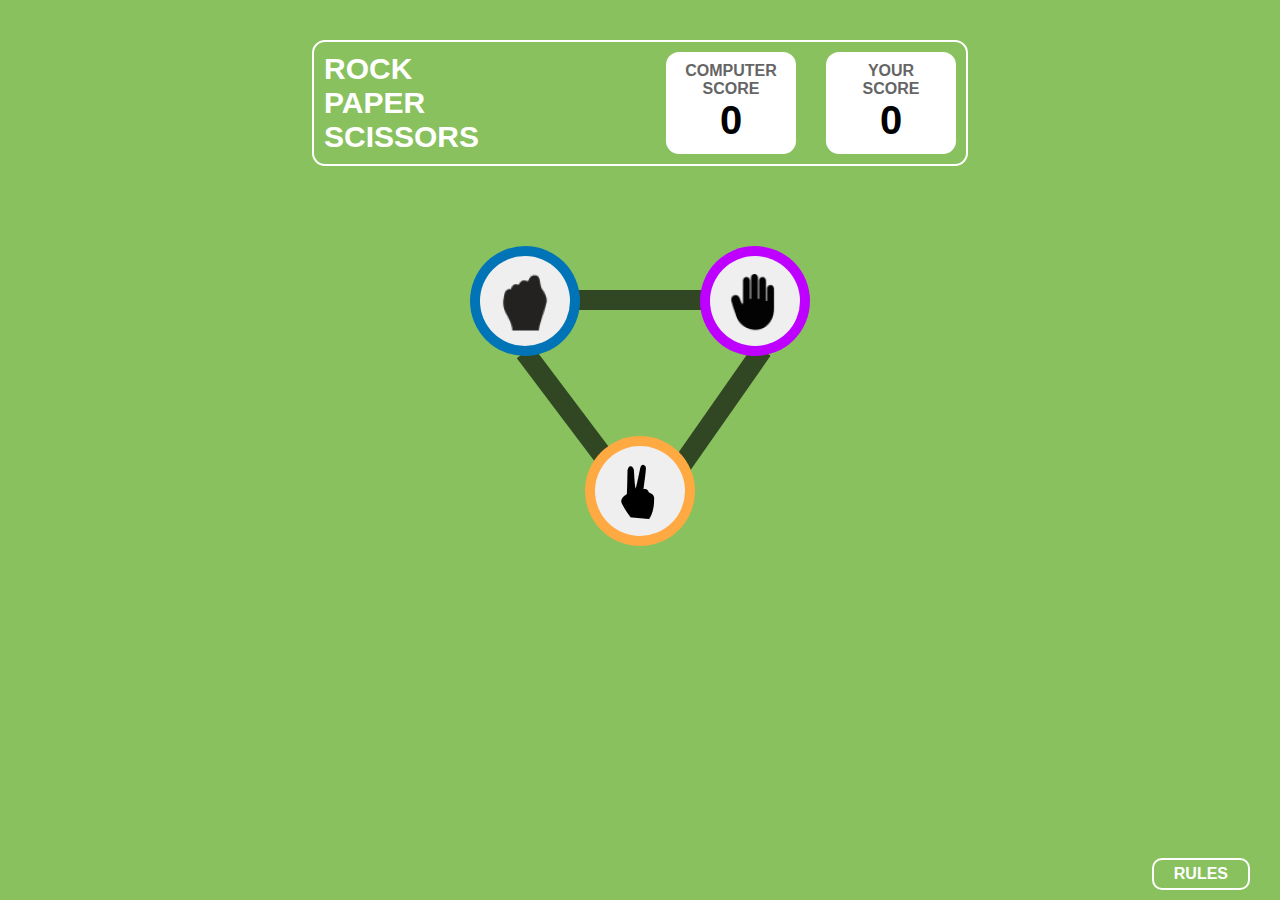
<file: index.html>
<!DOCTYPE html>
<html lang="en">
  <head>
    <meta charset="UTF-8" />

    <meta name="viewport" content="width=device-width, initial-scale=1.0" />

    <title>Rock-Paper-Scissor</title>
    <link rel="stylesheet" href="style.css" />
    <link rel="stylesheet" href="winStyle.css" />
  </head>
  <body>
    <section class="container">
      <div class="main-box">
        <div class="score-container">
          <div class="center">
            <div class="title">
              <p>ROCK</p>
              <p>PAPER</p>
              <p>SCISSORS</p>
            </div>
            <div class="score">
              <div class="com-score">
                <p>
                  COMPUTER<br />
                  SCORE
                </p>
                <span id="computerScore">0</span>
              </div>
              <div class="user-score">
                <p>YOUR <br />SCORE</p>
                <span id="userScore">0</span>
              </div>
            </div>
          </div>
        </div>

        <div class="game-container">
          <div class="triangle">
            <div class="lines">
              <img src="image/Line 1.png" />
            </div>
            <div class="lines">
              <img src="image/Line 1.png" />
            </div>
            <div class="lines">
              <img src="image/Line 1.png" />
            </div>
          </div>
          <div class="grid-container">
            <button class="buttons userBtn" id="rock-bg">
              <img src="image/rock.png" />
            </button>
            <button class="buttons userBtn" id="paper-bg">
              <img src="image/paper.png" />
            </button>
            <button class="buttons userBtn" id="scissor-bg">
              <img src="image/scissor.png" />
            </button>
          </div>
        </div>

        <div class="win-container">
          <div class="win-left">
            <p>YOU PICKED</p>
            <button class="buttons btn-left" id="scissor">
              <img src="image/scissor.png" />
            </button>
          </div>
          <div class="win-center">
            <div class="win-content">
              <h1 id="result">YOU WIN</h1>
              <h2 id="againstPc">AGAINST PC</h2>
            </div>
            <div class="button">
              <button id="btn1">
                <a href="index.html" id="btn-change">PLAY AGAIN</a>
              </button>
            </div>
          </div>
          <div class="win-right">
            <p>PC PICKED</p>
            <button class="buttons btn-right" id="paper">
              <img src="image/paper.png" />
            </button>
          </div>
        </div>
      </div>

      <div class="footer">
        <div class="rule-container">
          <div class="rules">
            <div class="btn">
              <button id="cancel">X</button>
            </div>
            <div class="content">
              <h1>Game Rules</h1>
              <ul>
                <li>
                  Rock beats scissors, scissors beat paper, and paper beats
                  rock.
                </li>
                <li>
                  Agree ahead of time whether you’ll count off “rock, paper,
                  scissors, shoot” or just “rock, paper, scissors.”
                </li>
                <li>
                  Use rock, paper, scissors to settle minor decisions or simply
                  play to pass the time
                </li>
                <li>
                  If both players lay down the same hand, each player lays down
                  another hand
                </li>
              </ul>
            </div>
          </div>
        </div>
        <button id="rule-btn">RULES</button>
        <button id="next-btn" onclick="handleNextBtn()">
          <a href="hurraypage.html">Next</a>
        </button>
      </div>
    </section>

    <script src="script.js"></script>
  </body>
</html>
</file>
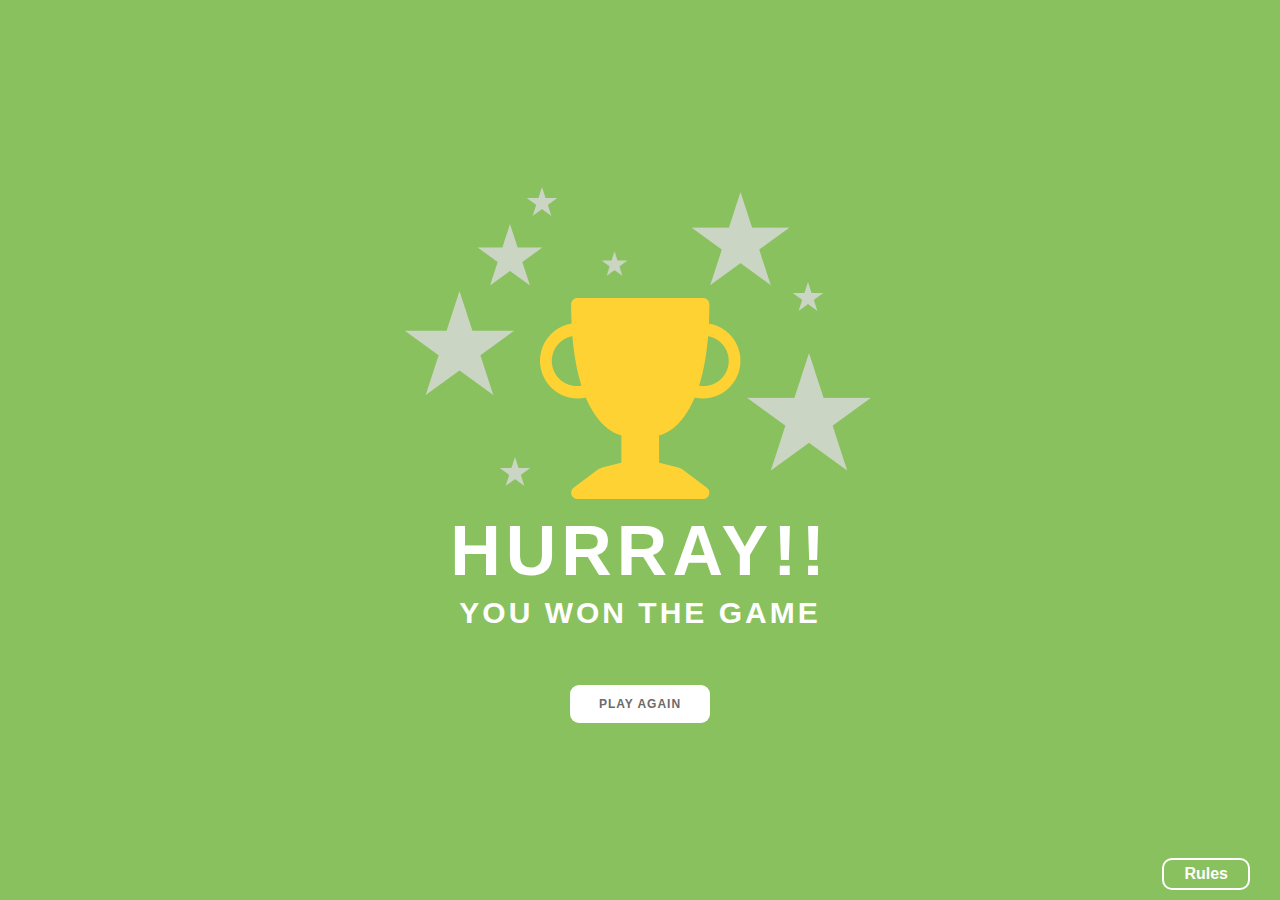
<file: hurraypage.html>
<!DOCTYPE html>
<html lang="en">
  <head>
    <meta charset="UTF-8" />
    <meta name="viewport" content="width=device-width, initial-scale=1.0" />
    <title>Document</title>
    <link rel="stylesheet" href="hurray.css" />
  </head>

  <body>
    <section class="main">
      <div class="container">
        <div class="star">
          <div class="staritems">
            <img id="s5" src="image/Star 5.png" alt="" />
            <img id="s1" src="image/Star 1.png" alt="" />
            <img id="s9" src="image/Star 9.png" alt="" />
            <img id="s3" src="image/Star 3.png" alt="" />
            <img id="s4" src="image/Star 4.png" alt="" />
            <img id="s2" src="image/Star 2.png" alt="" />
            <img id="s7" src="image/Star 7.png" alt="" />
            <img id="s6" src="image/Star 6.png" alt="" />
          </div>
          <div class="cup">
            <img src="cup.png" alt="" />
          </div>
        </div>
        <div class="heading">
          <h1>HURRAY!!</h1>
        </div>
        <div class="subtitle">
          <h2>YOU WON THE GAME</h2>
        </div>
        <div class="button">
          <button id="btn1"><a href="index.html">PLAY AGAIN</a></button>
        </div>
      </div>

      <div class="footer">
        <div class="rule-container">
          <div class="rules">
            <div class="btn">
              <button id="cancel" onclick="handleCancelBtn()">X</button>
            </div>
            <div class="content">
              <h1>Game Rules</h1>
              <ul>
                <li>
                  Rock beats scissors, scissors beat paper, and paper beats
                  rock.
                </li>
                <li>
                  Agree ahead of time whether you’ll count off “rock, paper,
                  scissors, shoot” or just “rock, paper, scissors.”
                </li>
                <li>
                  Use rock, paper, scissors to settle minor decisions or simply
                  play to pass the time
                </li>
                <li>
                  If both players lay down the same hand, each player lays down
                  another hand
                </li>
              </ul>
            </div>
          </div>
        </div>

        <button id="rule-btn">Rules</button>
      </div>
    </section>
    <script src="script.js"></script>
  </body>
</html>
</file>
<file: style.css>
* {
  padding: 0;
  margin: 0;
}
html {
  font-size: 62.5%;
}
body {
  background: rgba(137, 193, 94, 1);
  font-family: "Roboto", sans-serif;
}
.container {
  width: 100%;
  height: 100vh;
  display: flex;
  flex-direction: column;
  flex-wrap: wrap;
}

.main-box {
  display: flex;
  justify-content: center;
  align-items: center;
  flex-direction: column;
  gap: 7rem;
}
.score-container {
  display: flex;
  justify-content: center;
  margin-top: 4rem;
  border: 2px solid white;
  border-radius: 1.3rem;
  min-width: 20rem;
}
.center {
  margin: 1rem;
  display: flex;
  justify-content: space-between;
  flex-direction: row;
  gap: 15rem;
  position: relative;
}
.title {
  display: flex;
  flex-direction: column;
  min-width: 15vw;
  position: relative;
}
.title p {
  font-size: 3rem;
  color: white;
  font-weight: bold;
}
.score {
  display: flex;
  flex-direction: row;
  gap: 3rem;
  position: relative;
}
.com-score {
  text-align: center;
  padding: 0.5rem;
  background-color: white;
  border-radius: 1.3rem;
  width: 12rem;
}
.user-score {
  text-align: center;
  padding: 0.5rem;
  background-color: white;
  border-radius: 1.3rem;
  width: 12rem;
}
.com-score p {
  font-size: 1.6rem;
  font-weight: bold;
  padding: 0.5rem 1rem 0rem 1rem;
  color: rgba(101, 101, 101, 1);
}
.user-score p {
  font-size: 1.6rem;
  font-weight: bold;
  padding: 0.5rem 1rem 0rem 1rem;
  color: rgba(101, 101, 101, 1);
}
.com-score,
.user-score span {
  font-size: 4rem;
  font-weight: bold;
}

.game-container {
  display: flex;
  justify-content: center;
  align-items: center;
  flex-direction: column;
}

.triangle {
  display: grid;
  grid-template-columns: repeat(2, 1fr);
  padding: 2rem;
  grid-column-gap: 19rem;
  position: absolute;
  z-index: -1;
  top: 27rem;
}
.lines:nth-child(1) {
  grid-column: 1 / 3;
  justify-self: center;
}
.lines {
  position: relative;
}
.lines img {
  width: 20rem;
  height: 2rem;
}
.lines:nth-child(2) img {
  transform: rotate(233deg);
  position: relative;
  top: 11rem;
  left: 14rem;
}
.lines:nth-child(3) img {
  transform: rotate(305deg);
  position: relative;
  top: 11rem;
  left: -13rem;
}
.grid-container {
  display: grid;
  grid-template-columns: repeat(2, 1fr);
  padding: 2rem;
  gap: 10rem;
  grid-column-gap: 14rem;
  z-index: 99;
}
.buttons:nth-child(3) {
  grid-column: 1 / 3;
  justify-self: center;
}

.buttons {
  width: 9rem;
  height: 9rem;
  border-radius: 50%;
  display: flex;
  justify-content: center;
  align-items: center;
  border: none;
  position: relative;
  cursor: pointer;
}
.buttons:active img{
  animation: clickAnimation 0.5s ease-in-out;
}
.buttons::before {
  content: "";
  position: absolute;
  width: 11rem;
  height: 11rem;
  border-radius: 50%;
  background-color: bisque;
  z-index: -1;
}

#rock-bg::before {
  background-color: rgba(0, 116, 182, 1);
}
#paper-bg::before {
  background-color: rgba(189, 0, 255, 1);
}
#scissor-bg::before {
  background-color: rgba(255, 169, 67, 1);
}

.footer .rule-container {
  width: 23rem;
  right: 6rem;
  position: absolute;
  display: flex;
  justify-content: center;
  align-items: center;
  display: none;
  top: -28rem;
}
.rule-container .rules {
  display: flex;
  flex-direction: column;
}
.rules .btn {
  display: flex;
  flex-direction: row-reverse;
  position: absolute;
  top: -1rem;
  right: -2rem;
}
.rules #cancel {
  cursor: pointer;
  width: 4rem;
  height: 4rem;
  border-radius: 50%;
  background-color: red;
  color: white;
  font-size: 2rem;
  margin-top: -1rem;
  font-weight: 800;
  border: 4px solid white;
}
.rules #cancel:hover{
  background-color: rgb(207, 0, 0);
}
.rules .content {
  border: 4px solid white;
  background-color: rgba(0, 68, 41, 1);
  padding: 1rem;
  display: flex;
  justify-content: center;
  align-items: center;
  flex-direction: column;
  border-radius: 1.3rem;
}
.content h1 {
  color: white;
  font-size: 1.8vw;
  padding: 0 2rem 1rem 2rem;
}
.content ul {
  padding: 1rem;
  list-style-type: none;
  padding-left: 1em;
}

ul li {
  position: relative;
  padding-left: 1.5em;
  margin-bottom: 0.5em;
  text-align: justify;
  color: white;
  font-size: 1.1rem;
}

ul li::before {
  content: "";
  position: absolute;
  top: 0.7em;
  left: -2px;
  width: 0.6em;
  height: 0.6em;
  background-color: rgba(255, 214, 0, 1);
}

.footer {
  display: flex;
  margin-right: 3rem;
  position: absolute;
  /* bottom: 4rem; */
  right: 0;
  bottom: 1rem;
}
.footer #rule-btn {
  font-size: 1.6rem;
  padding: 0.5rem 2rem 0.5rem 2rem;
  border-radius: 1rem;
  color: white;
  border: 2px solid white;
  background-color: transparent;
  font-weight: bold;
  cursor: pointer;
}
.footer #rule-btn:hover {
  background-color: rgb(126, 184, 79);
}

.footer #next-btn {
  font-size: 1.6rem;
  padding: 0.5rem 3rem 0.5rem 3rem;
  border-radius: 1rem;
  color: white;
  border: 2px solid white;
  background-color: transparent;
  font-weight: bold;
  cursor: pointer;
  margin-left: 3rem;
  display: none;
}
#next-btn a {
  text-decoration: none;
  color: white;
}

@keyframes clickAnimation {
  0% {
      transform: scale(1);
  }
  50% {
      transform: scale(0.6);
  }
  100% {
      transform: scale(1);
  }
}
</file>
<file: winStyle.css>
.win-container {
  display: flex;
  justify-content: center;
  align-items: center;
  flex-direction: row;
  flex-wrap: wrap;
  margin-top: 8rem;
  gap: 9rem;
  display: none;
  position: relative;
}
.win-left::after {
  width: 11rem;
  height: 11rem;
  border-radius: 50%;
  background-color: rgba(189, 0, 255, 1);
}
.win-left p {
  text-align: center;
  position: relative;
  top: -4rem;
  font-size: 1.5rem;
  color: white;
  font-weight: 600;
  letter-spacing: 1px;
}

.winner-style::before {
  box-shadow: 0 0 0 28px rgb(18 122 44 / 79%), 0 0 0 59px rgb(17 166 54 / 79%),
    0 0 0 89px rgba(46, 154, 37, 0.39);
}

.win-center .win-content {
  display: flex;
  justify-content: center;
  align-items: center;
  flex-direction: column;
}
.win-content h1 {
  color: white;
  font-size: 3.5rem;
}
.win-content h2 {
  color: white;
  font-size: 2rem;
}

.win-center .button {
  display: flex;
  justify-content: center;
  align-items: center;
  margin-top: 1rem;
}
.button #btn1 {
  width: 12rem;
  height: 3.3rem;
  font-size: 1.2rem;
  letter-spacing: 1px;
  font-weight: 600;
  border-radius: 0.9rem;
  background: rgba(255, 255, 255, 1);
  color: rgba(107, 107, 107, 1);
  border: none;
  cursor: pointer;
}
#btn1:hover{
    background-color: rgb(243, 242, 242);;
}
#btn1 a {
  color: rgba(107, 107, 107, 1);
  text-decoration: none;
}

.win-container .win-right p {
  text-align: center;
  position: relative;
  top: -4rem;
  font-size: 1.5rem;
  color: white;
  font-weight: 600;
  letter-spacing: 1px;
}
</file>
<file: hurray.css>
* {
    padding: 0;
    margin: 0;
  }
  html{
      font-size: 62.5%;
  }
 body{

   background: rgba(137, 193, 94, 1);
   font-family: 'Roboto', sans-serif;
 }
 .main{
    display: flex;
    justify-content: center;
    align-items: center;
    flex-direction: column;
    height: 100vh;
  width: 100%;
 }
 .container{
    display: flex;
    justify-content: center;
    align-items: center;
    flex-direction: column;
    /* position: relative; */
 }
 .star{
    display: flex;
    justify-content: center;
    align-items: center;
    flex-direction: column;
   
 }
 .star .staritems{
    position: relative;
 }
 .staritems #s5{
    position: relative;
    top: 19rem;
    left: 13rem;
 }
 .staritems #s1{
    position: relative;
    top: 10rem;
 }
 .staritems #s9{
    position: relative;
    top: -1rem;
    left: -4rem;
 }
 .staritems #s3{
    position: relative;
    top: -8rem;
    left: -6rem;
 }
 .staritems #s4{
    position: relative;
    top: -2rem;
    left: -2rem;
    width: 2.7rem;
 }
 .staritems #s2{
    position: relative;
    top: -1rem;
    left: 4rem;
 }
 .staritems #s7{
    position: relative;
    top: 1.5rem;
    left: 4rem;
 }
 .staritems #s6{
    position: relative;
    top: 17.5rem;
    left: -4rem;
 }
 .heading {
    margin-top: 1rem;
 }
 .heading h1{
    font-size: 7rem;
    font-weight: 600;
    letter-spacing: 5px;
    color: white;
 }
 .subtitle{
    margin-top: 0.5rem;
 }
 .subtitle h2{
    font-size: 3rem;
    font-weight: 600;
    letter-spacing: 3px;
    color: white;
 }
 .button{
    margin-top: 5.5rem;
 }
 .button #btn1{
    width: 14rem;
    height: 3.8rem;
    font-size: 1.2rem;
    letter-spacing: 1px;
    font-weight: 600;
    border-radius: 0.9rem;
    background: rgba(255, 255, 255, 1);
    color: rgba(107, 107, 107, 1);
    border: none;
    cursor: pointer;
 }
 #btn1:hover{
   background-color: rgb(243, 242, 242);;
}
 #btn1 a{
   color: rgba(107, 107, 107, 1);
text-decoration: none;
 }

 .footer .rule-container {
   width: 23rem;
   right: 6rem;
   position: absolute;
   display: flex;
   justify-content: center;
   align-items: center;
   display: none;
   top: -28rem;
 }
 .rule-container .rules {
   display: flex;
   flex-direction: column;
 }
 .rules .btn {
   display: flex;
   flex-direction: row-reverse;
   position: absolute;
   top: -1rem;
   right: -2rem;
 }
 .rules #cancel {
   cursor: pointer;
   width: 4rem;
   height: 4rem;
   border-radius: 50%;
   background-color: red;
   color: white;
   font-size: 2rem;
   margin-top: -1rem;
   font-weight: 800;
   border: 4px solid white;
 }
 .rules #cancel:hover{
   background-color: rgb(207, 0, 0);
 }
 .rules .content {
   border: 4px solid white;
   background-color: rgba(0, 68, 41, 1);
   padding: 1rem;
   display: flex;
   justify-content: center;
   align-items: center;
   flex-direction: column;
   border-radius: 1.3rem;
 }
 .content h1 {
   color: white;
   font-size: 1.8vw;
   padding: 0 2rem 1rem 2rem;
 }
 .content ul {
   padding: 1rem;
   list-style-type: none;
   padding-left: 1em;
 }
 
 ul li {
   position: relative;
   padding-left: 1.5em;
   margin-bottom: 0.5em;
   text-align: justify;
   color: white;
   font-size: 1.1rem;
 }
 
 ul li::before {
   content: "";
   position: absolute;
   top: 0.7em;
   left: -2px;
   width: 0.6em;
   height: 0.6em;
   background-color: rgba(255, 214, 0, 1);
 }
 
 .footer {
   display: flex;
   margin-right: 3rem;
   position: absolute;
   right: 0;
   bottom: 1rem;
 }
 .footer #rule-btn {
   font-size: 1.6rem;
   padding: 0.5rem 2rem 0.5rem 2rem;
   border-radius: 1rem;
   color: white;
   border: 2px solid white;
   background-color: transparent;
   font-weight: bold;
   cursor: pointer;
 }
 .footer #rule-btn:hover {
   background-color: rgb(126, 184, 79);
 }
</file>
